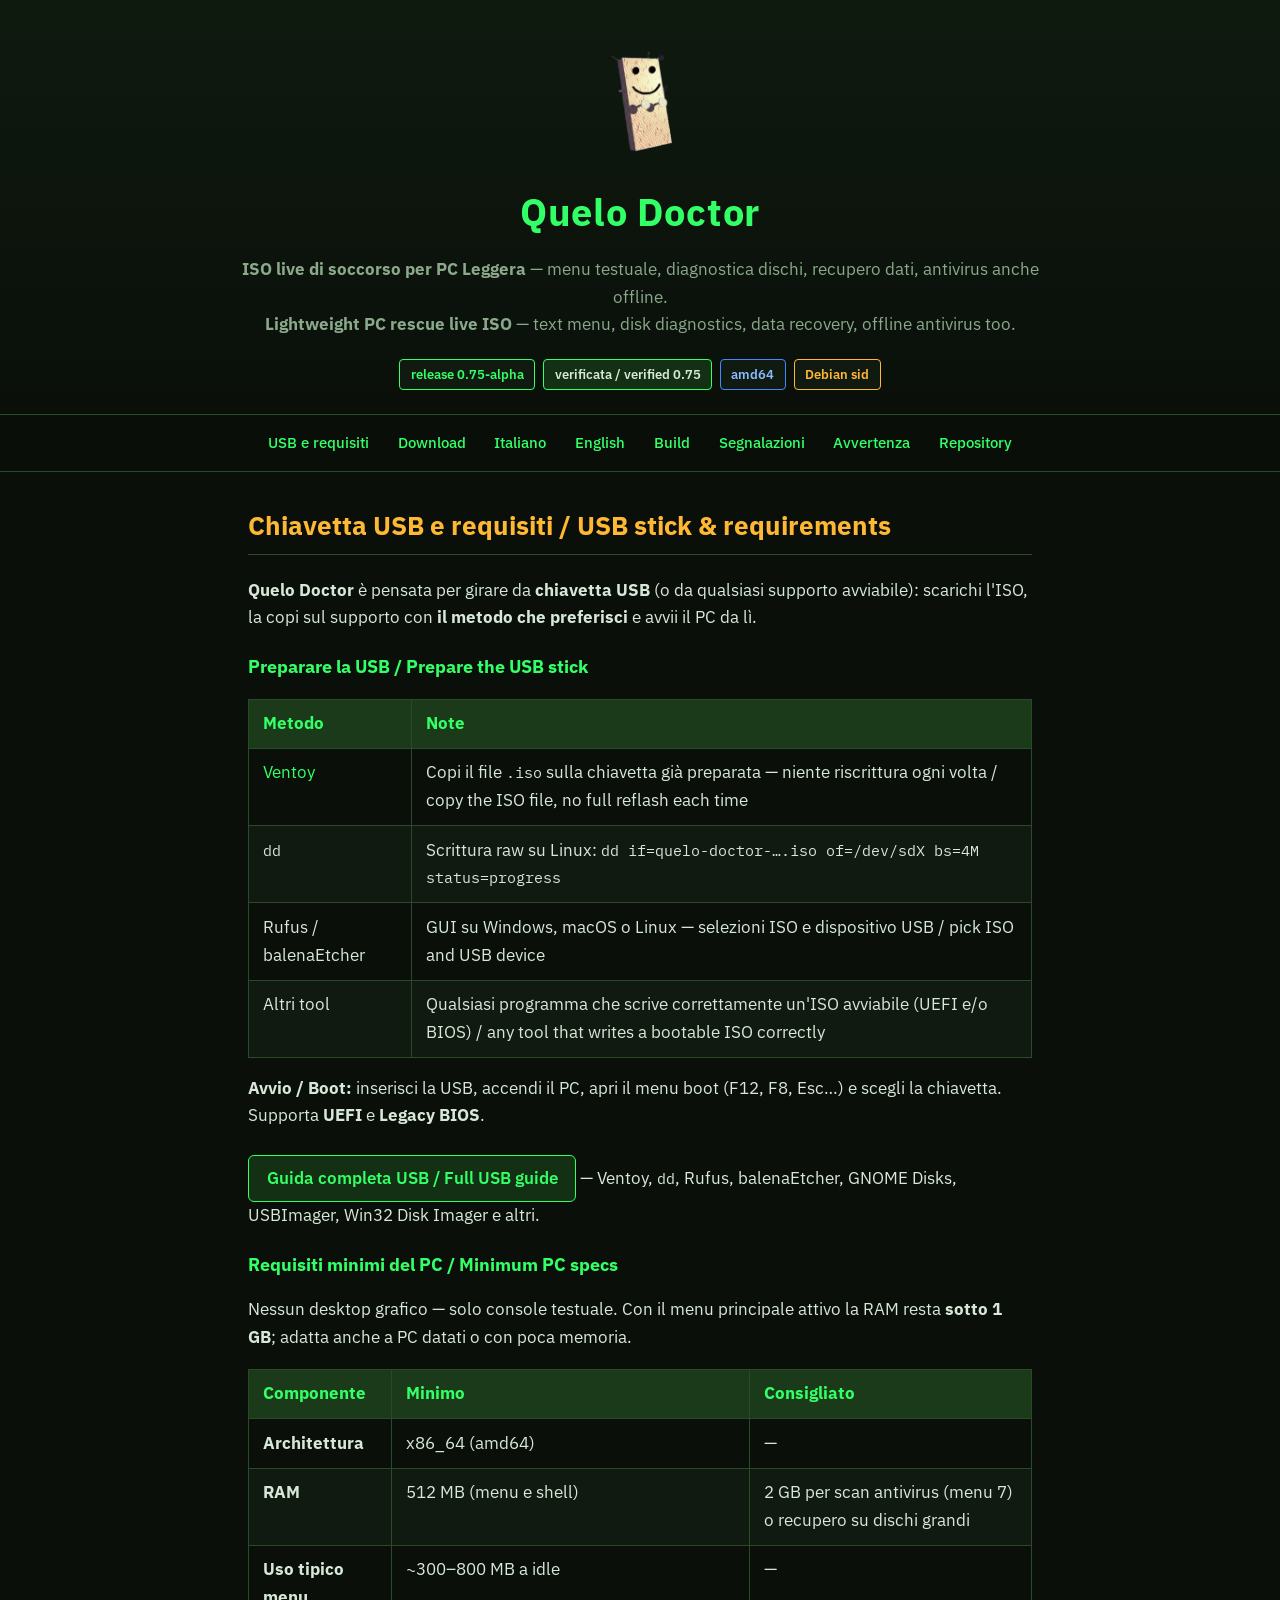
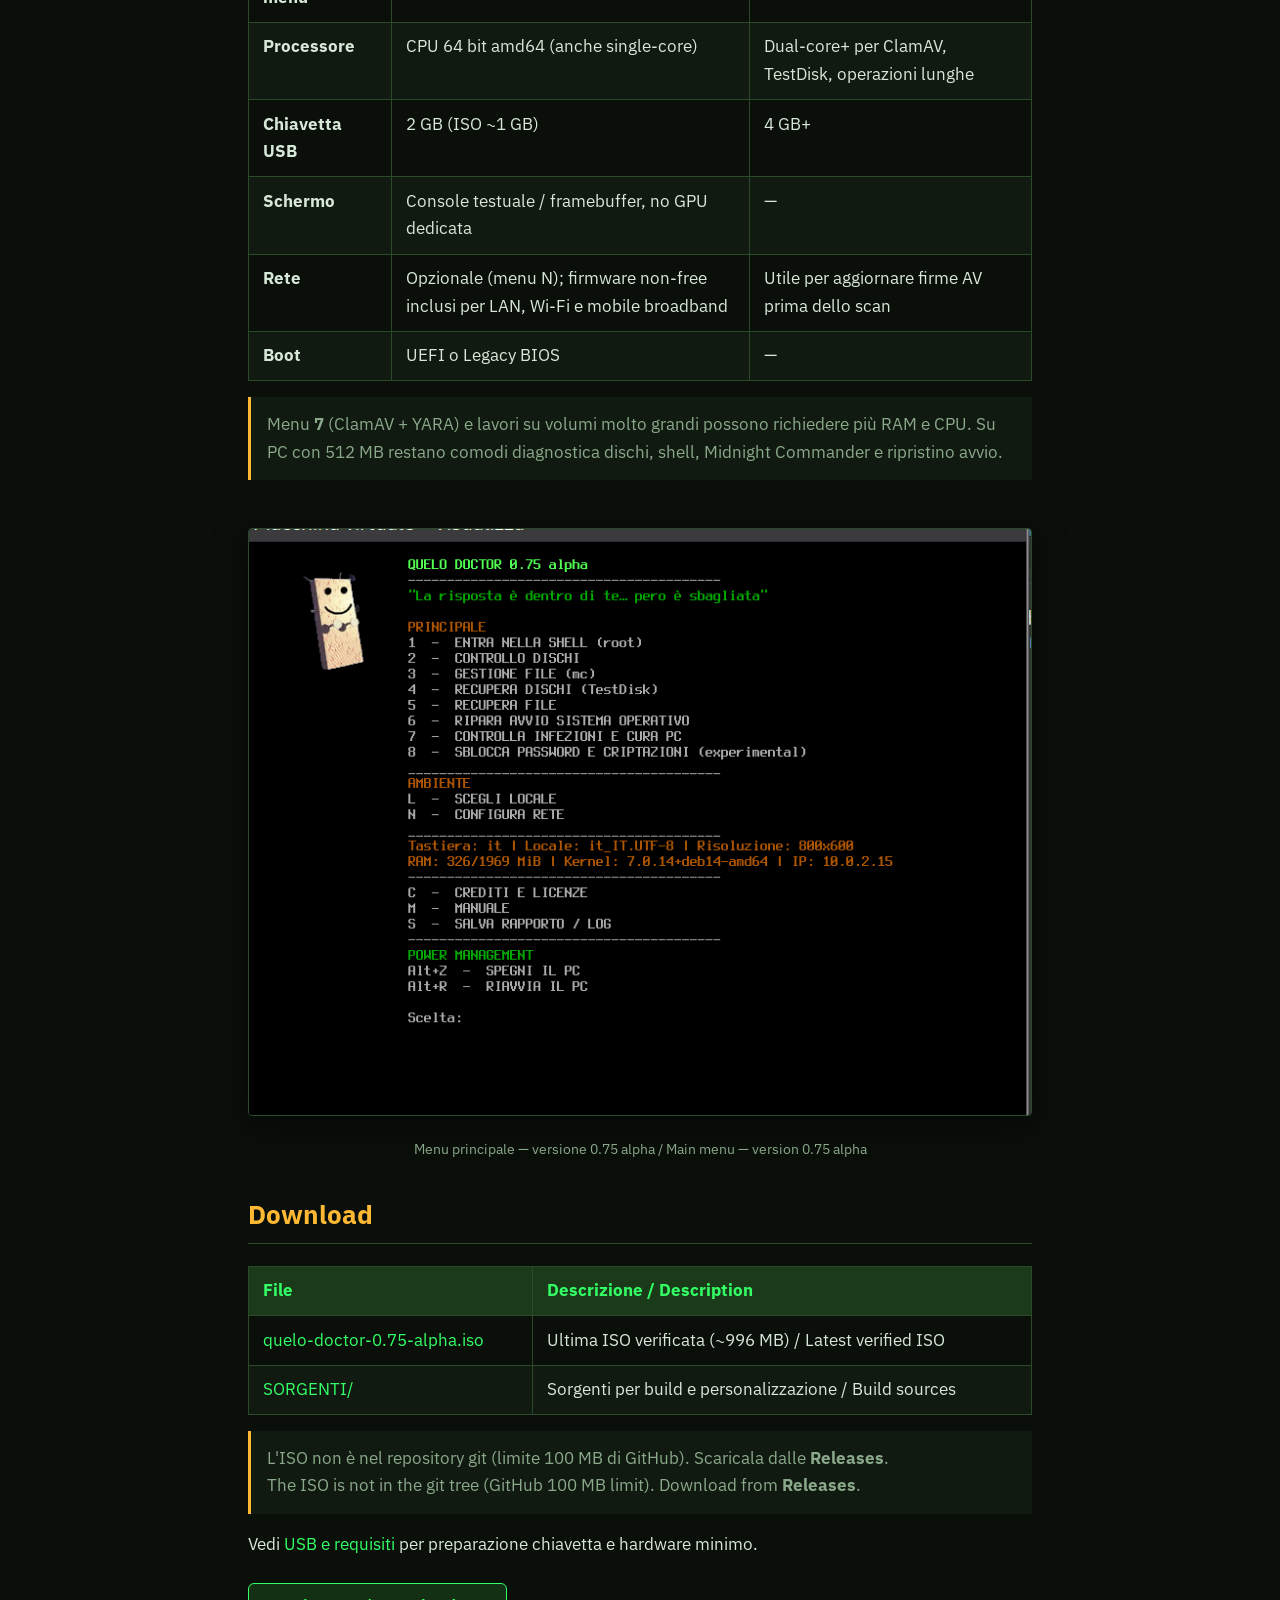
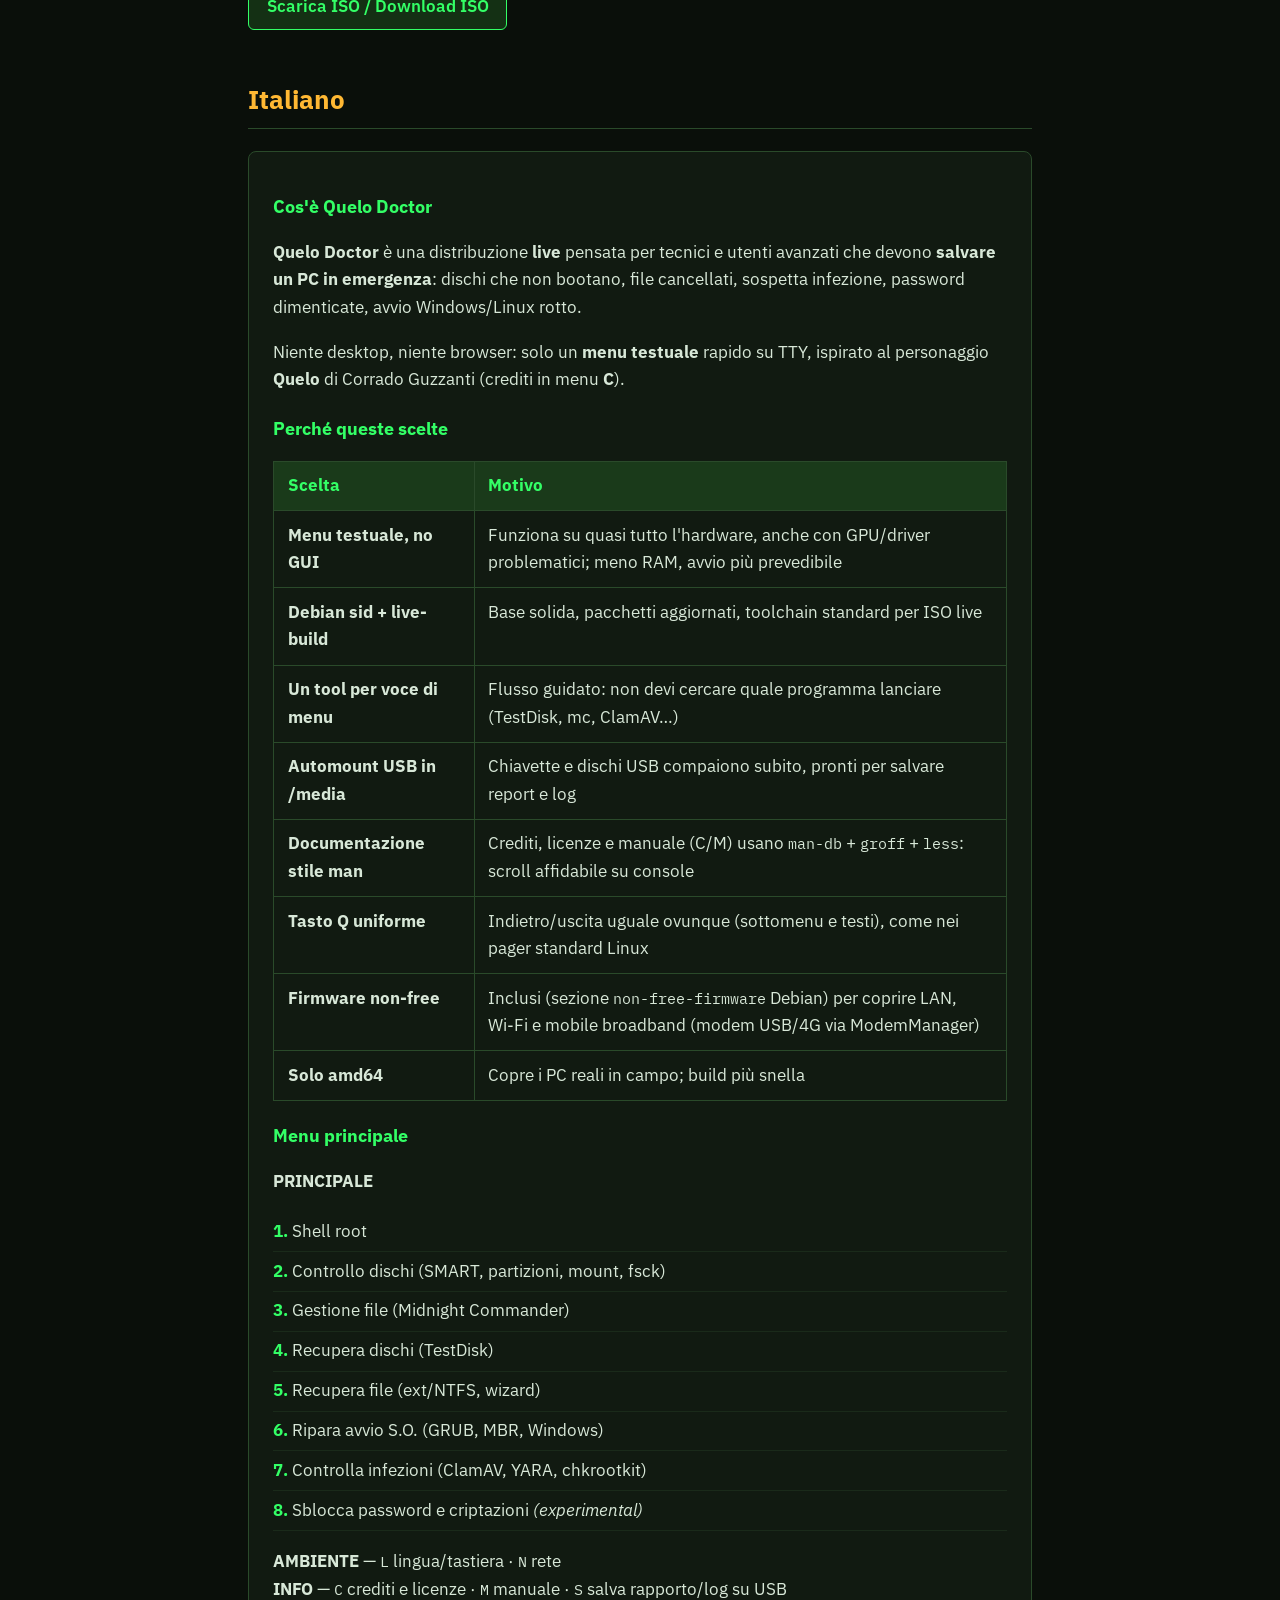
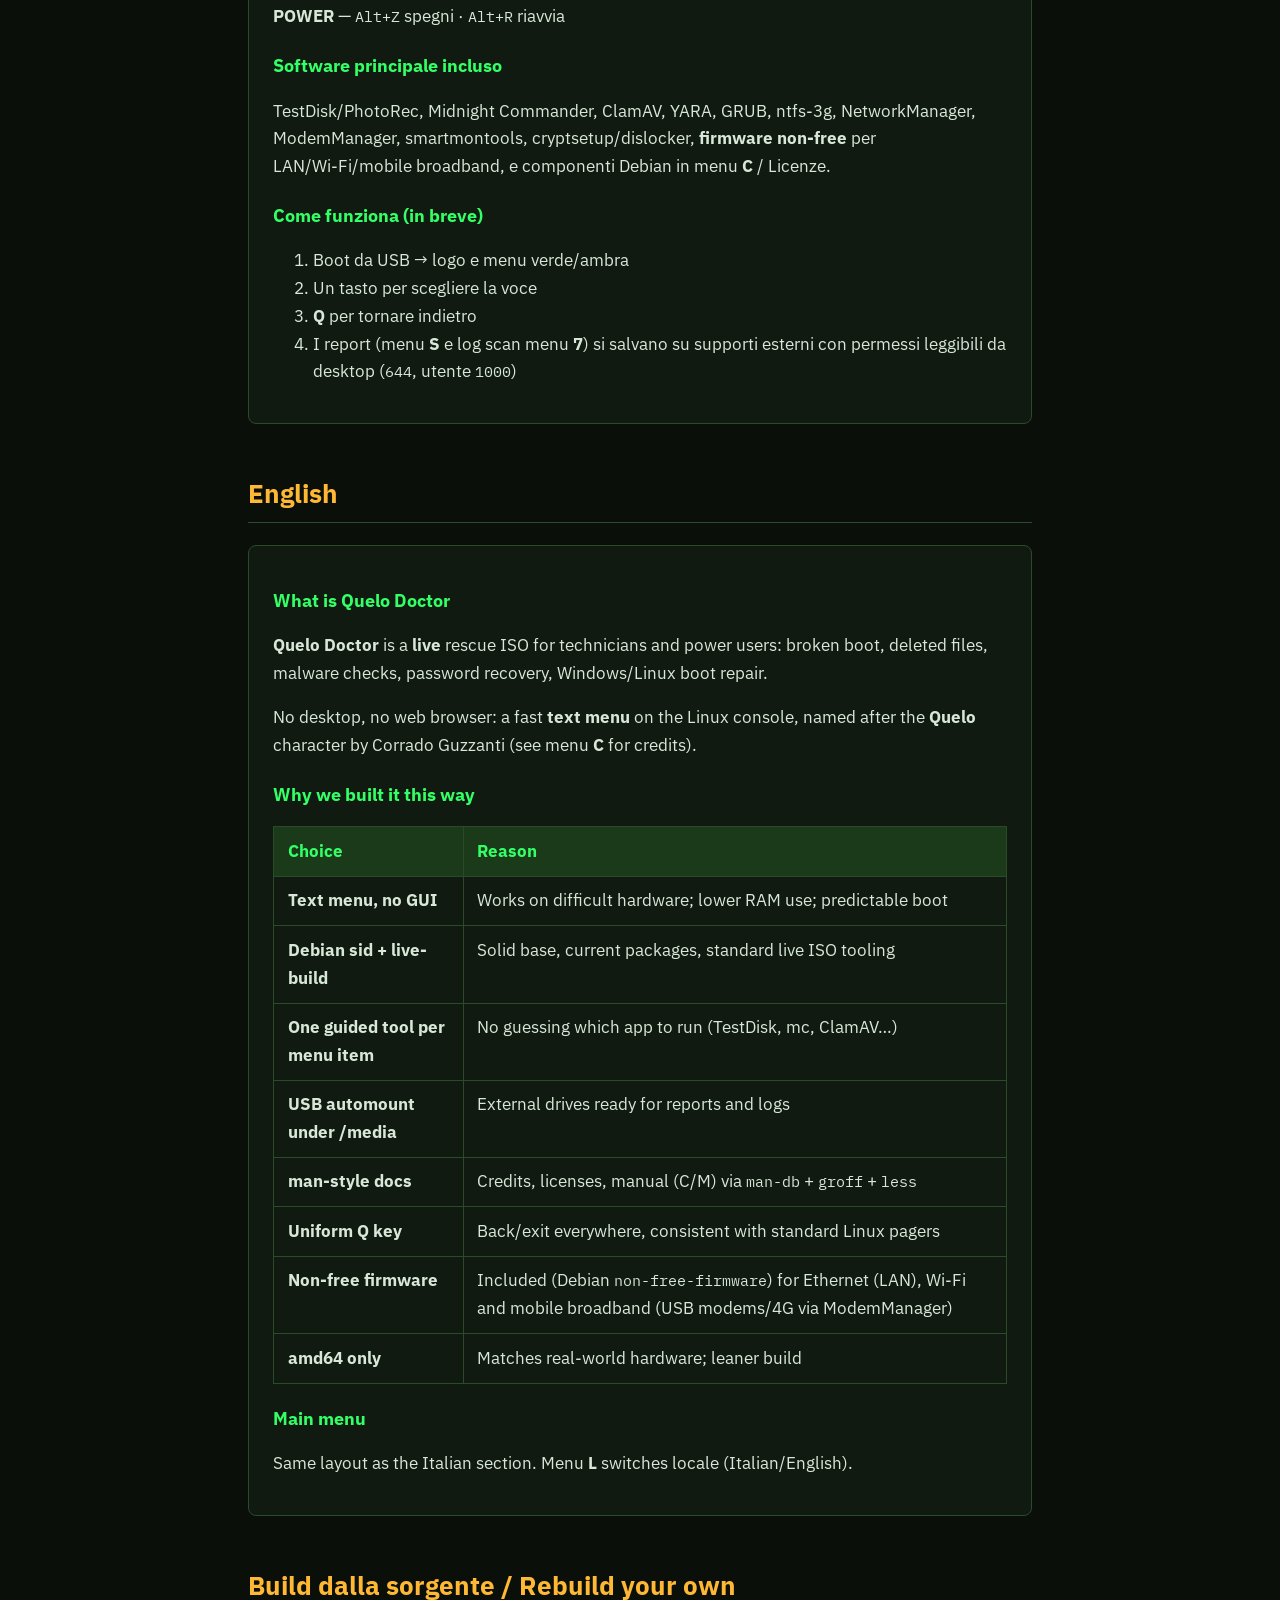
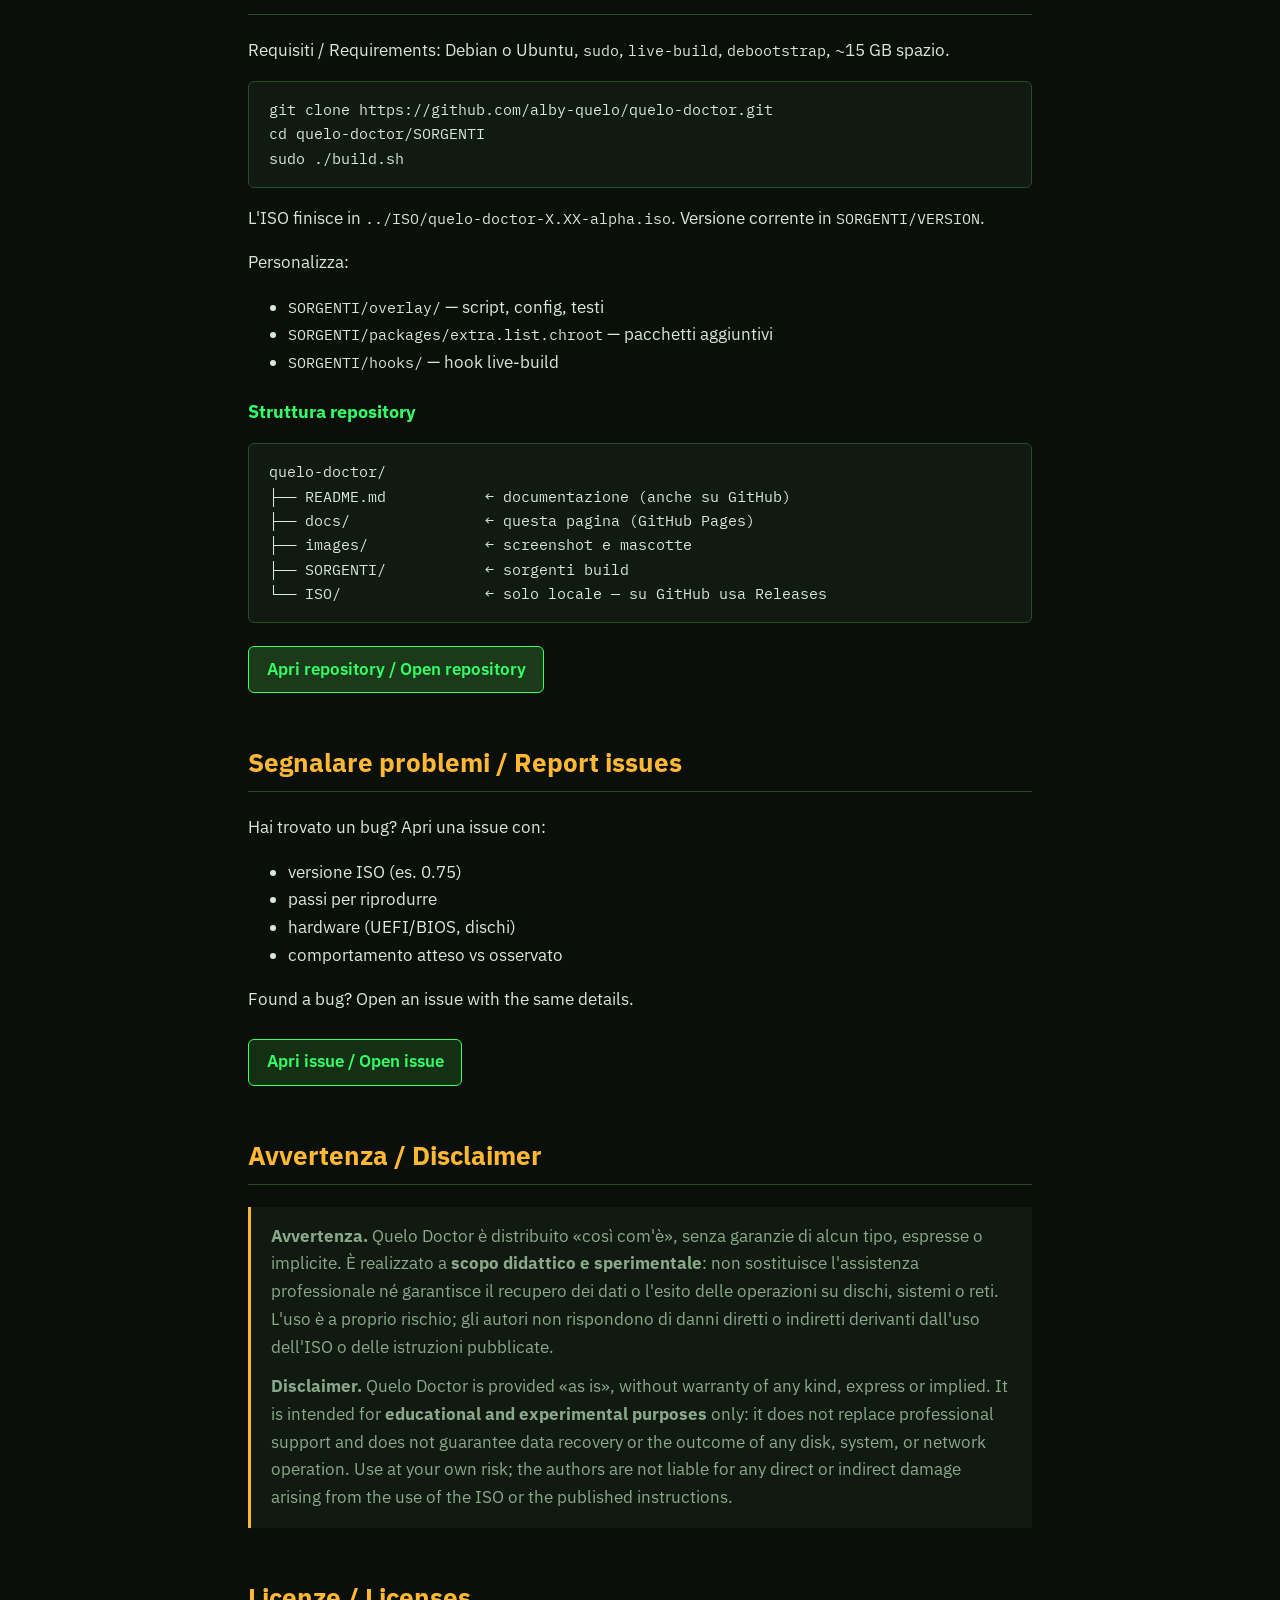
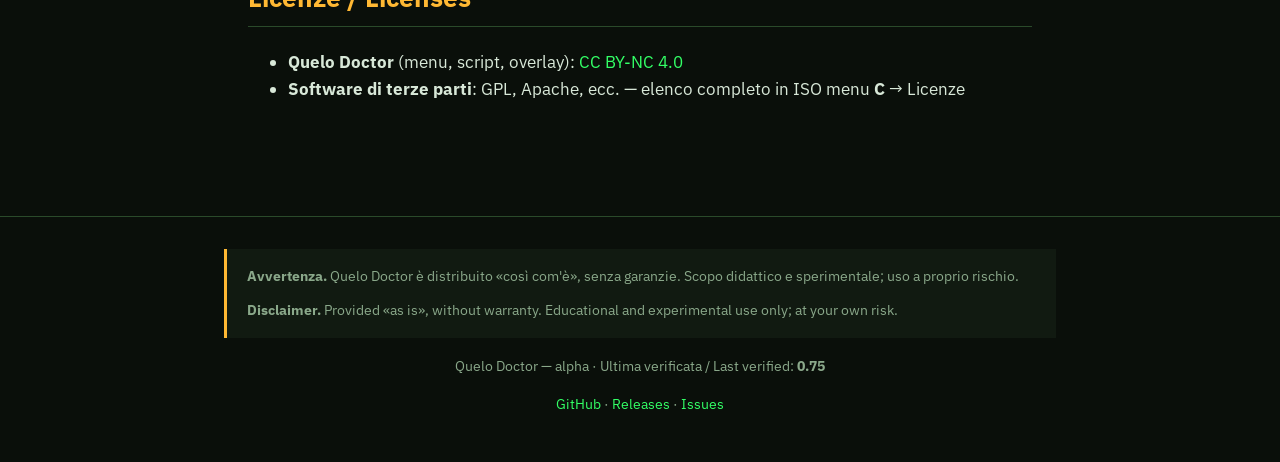
<file: docs/index.html>
<!DOCTYPE html>
<html lang="it">
<head>
  <meta charset="utf-8">
  <meta name="viewport" content="width=device-width, initial-scale=1">
  <title>Quelo Doctor — ISO live di soccorso per PC Leggera / Lightweight PC rescue live ISO</title>
  <meta name="description" content="ISO live di soccorso per PC Leggera — menu testuale, diagnostica dischi, recupero dati, antivirus anche offline. / Lightweight PC rescue live ISO — text menu, disk diagnostics, data recovery, offline antivirus too.">
  <link rel="canonical" href="https://alby-quelo.github.io/quelo-doctor/">
  <meta property="og:type" content="website">
  <meta property="og:site_name" content="Quelo Doctor">
  <meta property="og:title" content="Quelo Doctor — ISO live di soccorso per PC Leggera / Lightweight PC rescue live ISO">
  <meta property="og:description" content="ISO live di soccorso per PC Leggera — menu testuale, diagnostica dischi, recupero dati, antivirus anche offline. / Lightweight PC rescue live ISO — text menu, disk diagnostics, data recovery, offline antivirus too.">
  <meta property="og:url" content="https://alby-quelo.github.io/quelo-doctor/">
  <meta property="og:image" content="https://alby-quelo.github.io/quelo-doctor/images/og-preview.png">
  <meta property="og:image:width" content="1280">
  <meta property="og:image:height" content="640">
  <meta property="og:locale" content="it_IT">
  <meta property="og:locale:alternate" content="en_US">
  <meta name="twitter:card" content="summary_large_image">
  <meta name="twitter:title" content="Quelo Doctor — ISO live di soccorso per PC Leggera / Lightweight PC rescue live ISO">
  <meta name="twitter:description" content="ISO live di soccorso per PC Leggera — menu testuale, diagnostica dischi, recupero dati, antivirus anche offline. / Lightweight PC rescue live ISO — text menu, disk diagnostics, data recovery, offline antivirus too.">
  <meta name="twitter:image" content="https://alby-quelo.github.io/quelo-doctor/images/og-preview.png">
  <link rel="preconnect" href="https://fonts.googleapis.com">
  <link rel="preconnect" href="https://fonts.gstatic.com" crossorigin>
  <link href="https://fonts.googleapis.com/css2?family=IBM+Plex+Mono:wght@400;600&family=IBM+Plex+Sans:wght@400;500;600&display=swap" rel="stylesheet">
  <link rel="stylesheet" href="style.css">
</head>
<body>

<header>
  <img class="mascot" src="images/quelo-mascot.png" alt="Mascotte Quelo" width="120" height="120">
  <h1>Quelo Doctor</h1>
  <p class="tagline">
    <strong>ISO live di soccorso per PC Leggera</strong> — menu testuale, diagnostica dischi, recupero dati, antivirus anche offline.<br>
    <strong>Lightweight PC rescue live ISO</strong> — text menu, disk diagnostics, data recovery, offline antivirus too.
  </p>
  <div class="badges">
    <span class="badge release">release 0.75-alpha</span>
    <span class="badge good">verificata / verified 0.75</span>
    <span class="badge arch">amd64</span>
    <span class="badge debian">Debian sid</span>
  </div>
</header>

<nav class="top" aria-label="Navigazione principale">
  <a href="#usb-requisiti">USB e requisiti</a>
  <a href="#download">Download</a>
  <a href="#italiano">Italiano</a>
  <a href="#english">English</a>
  <a href="#build">Build</a>
  <a href="#issues">Segnalazioni</a>
  <a href="#avvertenza">Avvertenza</a>
  <a href="https://github.com/alby-quelo/quelo-doctor">Repository</a>
</nav>

<main>

  <section id="usb-requisiti">
    <h2>Chiavetta USB e requisiti / USB stick &amp; requirements</h2>
    <p>
      <strong>Quelo Doctor</strong> è pensata per girare da <strong>chiavetta USB</strong> (o da qualsiasi supporto avviabile):
      scarichi l'ISO, la copi sul supporto con <strong>il metodo che preferisci</strong> e avvii il PC da lì.
    </p>

    <h3>Preparare la USB / Prepare the USB stick</h3>
    <table>
      <thead><tr><th>Metodo</th><th>Note</th></tr></thead>
      <tbody>
        <tr>
          <td><a href="https://www.ventoy.net/">Ventoy</a></td>
          <td>Copi il file <code>.iso</code> sulla chiavetta già preparata — niente riscrittura ogni volta / copy the ISO file, no full reflash each time</td>
        </tr>
        <tr>
          <td><code>dd</code></td>
          <td>Scrittura raw su Linux: <code>dd if=quelo-doctor-….iso of=/dev/sdX bs=4M status=progress</code></td>
        </tr>
        <tr>
          <td>Rufus / balenaEtcher</td>
          <td>GUI su Windows, macOS o Linux — selezioni ISO e dispositivo USB / pick ISO and USB device</td>
        </tr>
        <tr>
          <td>Altri tool</td>
          <td>Qualsiasi programma che scrive correttamente un'ISO avviabile (UEFI e/o BIOS) / any tool that writes a bootable ISO correctly</td>
        </tr>
      </tbody>
    </table>
    <p>
      <strong>Avvio / Boot:</strong> inserisci la USB, accendi il PC, apri il menu boot (F12, F8, Esc…)
      e scegli la chiavetta. Supporta <strong>UEFI</strong> e <strong>Legacy BIOS</strong>.
    </p>
    <p>
      <a class="btn primary" href="usb.html">Guida completa USB / Full USB guide</a>
      — Ventoy, <code>dd</code>, Rufus, balenaEtcher, GNOME Disks, USBImager, Win32 Disk Imager e altri.
    </p>

    <h3>Requisiti minimi del PC / Minimum PC specs</h3>
    <p>
      Nessun desktop grafico — solo console testuale. Con il menu principale attivo la RAM resta
      <strong>sotto 1 GB</strong>; adatta anche a PC datati o con poca memoria.
    </p>
    <table>
      <thead><tr><th>Componente</th><th>Minimo</th><th>Consigliato</th></tr></thead>
      <tbody>
        <tr><td><strong>Architettura</strong></td><td>x86_64 (amd64)</td><td>—</td></tr>
        <tr><td><strong>RAM</strong></td><td>512 MB (menu e shell)</td><td>2 GB per scan antivirus (menu 7) o recupero su dischi grandi</td></tr>
        <tr><td><strong>Uso tipico menu</strong></td><td>~300–800 MB a idle</td><td>—</td></tr>
        <tr><td><strong>Processore</strong></td><td>CPU 64 bit amd64 (anche single-core)</td><td>Dual-core+ per ClamAV, TestDisk, operazioni lunghe</td></tr>
        <tr><td><strong>Chiavetta USB</strong></td><td>2 GB (ISO ~1 GB)</td><td>4 GB+</td></tr>
        <tr><td><strong>Schermo</strong></td><td>Console testuale / framebuffer, no GPU dedicata</td><td>—</td></tr>
        <tr><td><strong>Rete</strong></td><td>Opzionale (menu N); firmware non-free inclusi per LAN, Wi‑Fi e mobile broadband</td><td>Utile per aggiornare firme AV prima dello scan</td></tr>
        <tr><td><strong>Boot</strong></td><td>UEFI o Legacy BIOS</td><td>—</td></tr>
      </tbody>
    </table>
    <p class="note">
      Menu <strong>7</strong> (ClamAV + YARA) e lavori su volumi molto grandi possono richiedere più RAM e CPU.
      Su PC con 512 MB restano comodi diagnostica dischi, shell, Midnight Commander e ripristino avvio.
    </p>
  </section>

  <figure class="screenshot">
    <img src="images/principale.png" alt="Menu principale Quelo Doctor 0.75" width="800" height="600">
    <figcaption>Menu principale — versione 0.75 alpha / Main menu — version 0.75 alpha</figcaption>
  </figure>

  <section id="download">
    <h2>Download</h2>
    <table>
      <thead>
        <tr><th>File</th><th>Descrizione / Description</th></tr>
      </thead>
      <tbody>
        <tr>
          <td><a href="https://github.com/alby-quelo/quelo-doctor/releases/latest">quelo-doctor-0.75-alpha.iso</a></td>
          <td>Ultima ISO verificata (~996 MB) / Latest verified ISO</td>
        </tr>
        <tr>
          <td><a href="https://github.com/alby-quelo/quelo-doctor/tree/main/SORGENTI">SORGENTI/</a></td>
          <td>Sorgenti per build e personalizzazione / Build sources</td>
        </tr>
      </tbody>
    </table>
    <p class="note">
      L'ISO non è nel repository git (limite 100 MB di GitHub). Scaricala dalle <strong>Releases</strong>.<br>
      The ISO is not in the git tree (GitHub 100 MB limit). Download from <strong>Releases</strong>.
    </p>
    <p>Vedi <a href="#usb-requisiti">USB e requisiti</a> per preparazione chiavetta e hardware minimo.</p>
    <a class="btn primary" href="https://github.com/alby-quelo/quelo-doctor/releases/latest">Scarica ISO / Download ISO</a>
  </section>

  <section id="italiano">
    <h2>Italiano</h2>
    <div class="lang-block">
      <h3>Cos'è Quelo Doctor</h3>
      <p>
        <strong>Quelo Doctor</strong> è una distribuzione <strong>live</strong> pensata per tecnici e utenti avanzati che devono
        <strong>salvare un PC in emergenza</strong>: dischi che non bootano, file cancellati, sospetta infezione, password dimenticate,
        avvio Windows/Linux rotto.
      </p>
      <p>
        Niente desktop, niente browser: solo un <strong>menu testuale</strong> rapido su TTY, ispirato al personaggio
        <strong>Quelo</strong> di Corrado Guzzanti (crediti in menu <strong>C</strong>).
      </p>

      <h3>Perché queste scelte</h3>
      <table>
        <thead><tr><th>Scelta</th><th>Motivo</th></tr></thead>
        <tbody>
          <tr><td><strong>Menu testuale, no GUI</strong></td><td>Funziona su quasi tutto l'hardware, anche con GPU/driver problematici; meno RAM, avvio più prevedibile</td></tr>
          <tr><td><strong>Debian sid + live-build</strong></td><td>Base solida, pacchetti aggiornati, toolchain standard per ISO live</td></tr>
          <tr><td><strong>Un tool per voce di menu</strong></td><td>Flusso guidato: non devi cercare quale programma lanciare (TestDisk, mc, ClamAV…)</td></tr>
          <tr><td><strong>Automount USB in /media</strong></td><td>Chiavette e dischi USB compaiono subito, pronti per salvare report e log</td></tr>
          <tr><td><strong>Documentazione stile man</strong></td><td>Crediti, licenze e manuale (C/M) usano <code>man-db</code> + <code>groff</code> + <code>less</code>: scroll affidabile su console</td></tr>
          <tr><td><strong>Tasto Q uniforme</strong></td><td>Indietro/uscita uguale ovunque (sottomenu e testi), come nei pager standard Linux</td></tr>
          <tr><td><strong>Firmware non-free</strong></td><td>Inclusi (sezione <code>non-free-firmware</code> Debian) per coprire LAN, Wi‑Fi e mobile broadband (modem USB/4G via ModemManager)</td></tr>
          <tr><td><strong>Solo amd64</strong></td><td>Copre i PC reali in campo; build più snella</td></tr>
        </tbody>
      </table>

      <h3>Menu principale</h3>
      <p><strong>PRINCIPALE</strong></p>
      <ul class="menu-list">
        <li><strong>1.</strong> Shell root</li>
        <li><strong>2.</strong> Controllo dischi (SMART, partizioni, mount, fsck)</li>
        <li><strong>3.</strong> Gestione file (Midnight Commander)</li>
        <li><strong>4.</strong> Recupera dischi (TestDisk)</li>
        <li><strong>5.</strong> Recupera file (ext/NTFS, wizard)</li>
        <li><strong>6.</strong> Ripara avvio S.O. (GRUB, MBR, Windows)</li>
        <li><strong>7.</strong> Controlla infezioni (ClamAV, YARA, chkrootkit)</li>
        <li><strong>8.</strong> Sblocca password e criptazioni <em>(experimental)</em></li>
      </ul>
      <p>
        <strong>AMBIENTE</strong> — <code>L</code> lingua/tastiera · <code>N</code> rete<br>
        <strong>INFO</strong> — <code>C</code> crediti e licenze · <code>M</code> manuale · <code>S</code> salva rapporto/log su USB<br>
        <strong>POWER</strong> — <code>Alt+Z</code> spegni · <code>Alt+R</code> riavvia
      </p>

      <h3>Software principale incluso</h3>
      <p>
        TestDisk/PhotoRec, Midnight Commander, ClamAV, YARA, GRUB, ntfs-3g, NetworkManager, ModemManager, smartmontools,
        cryptsetup/dislocker, <strong>firmware non-free</strong> per LAN/Wi‑Fi/mobile broadband, e componenti Debian in menu <strong>C</strong> / Licenze.
      </p>

      <h3>Come funziona (in breve)</h3>
      <ol>
        <li>Boot da USB → logo e menu verde/ambra</li>
        <li>Un tasto per scegliere la voce</li>
        <li><strong>Q</strong> per tornare indietro</li>
        <li>I report (menu <strong>S</strong> e log scan menu <strong>7</strong>) si salvano su supporti esterni con permessi leggibili da desktop (<code>644</code>, utente <code>1000</code>)</li>
      </ol>
    </div>
  </section>

  <section id="english">
    <h2>English</h2>
    <div class="lang-block">
      <h3>What is Quelo Doctor</h3>
      <p>
        <strong>Quelo Doctor</strong> is a <strong>live</strong> rescue ISO for technicians and power users: broken boot, deleted files,
        malware checks, password recovery, Windows/Linux boot repair.
      </p>
      <p>
        No desktop, no web browser: a fast <strong>text menu</strong> on the Linux console, named after the
        <strong>Quelo</strong> character by Corrado Guzzanti (see menu <strong>C</strong> for credits).
      </p>

      <h3>Why we built it this way</h3>
      <table>
        <thead><tr><th>Choice</th><th>Reason</th></tr></thead>
        <tbody>
          <tr><td><strong>Text menu, no GUI</strong></td><td>Works on difficult hardware; lower RAM use; predictable boot</td></tr>
          <tr><td><strong>Debian sid + live-build</strong></td><td>Solid base, current packages, standard live ISO tooling</td></tr>
          <tr><td><strong>One guided tool per menu item</strong></td><td>No guessing which app to run (TestDisk, mc, ClamAV…)</td></tr>
          <tr><td><strong>USB automount under /media</strong></td><td>External drives ready for reports and logs</td></tr>
          <tr><td><strong>man-style docs</strong></td><td>Credits, licenses, manual (C/M) via <code>man-db</code> + <code>groff</code> + <code>less</code></td></tr>
          <tr><td><strong>Uniform Q key</strong></td><td>Back/exit everywhere, consistent with standard Linux pagers</td></tr>
          <tr><td><strong>Non-free firmware</strong></td><td>Included (Debian <code>non-free-firmware</code>) for Ethernet (LAN), Wi‑Fi and mobile broadband (USB modems/4G via ModemManager)</td></tr>
          <tr><td><strong>amd64 only</strong></td><td>Matches real-world hardware; leaner build</td></tr>
        </tbody>
      </table>

      <h3>Main menu</h3>
      <p>Same layout as the Italian section. Menu <strong>L</strong> switches locale (Italian/English).</p>
    </div>
  </section>

  <section id="build">
    <h2>Build dalla sorgente / Rebuild your own</h2>
    <p>Requisiti / Requirements: Debian o Ubuntu, <code>sudo</code>, <code>live-build</code>, <code>debootstrap</code>, ~15 GB spazio.</p>
    <pre><code>git clone https://github.com/alby-quelo/quelo-doctor.git
cd quelo-doctor/SORGENTI
sudo ./build.sh</code></pre>
    <p>
      L'ISO finisce in <code>../ISO/quelo-doctor-X.XX-alpha.iso</code>. Versione corrente in <code>SORGENTI/VERSION</code>.
    </p>
    <p>Personalizza:</p>
    <ul>
      <li><code>SORGENTI/overlay/</code> — script, config, testi</li>
      <li><code>SORGENTI/packages/extra.list.chroot</code> — pacchetti aggiuntivi</li>
      <li><code>SORGENTI/hooks/</code> — hook live-build</li>
    </ul>

    <h3>Struttura repository</h3>
    <pre class="tree">quelo-doctor/
├── README.md           ← documentazione (anche su GitHub)
├── docs/               ← questa pagina (GitHub Pages)
├── images/             ← screenshot e mascotte
├── SORGENTI/           ← sorgenti build
└── ISO/                ← solo locale — su GitHub usa Releases</pre>
    <a class="btn" href="https://github.com/alby-quelo/quelo-doctor">Apri repository / Open repository</a>
  </section>

  <section id="issues">
    <h2>Segnalare problemi / Report issues</h2>
    <p>Hai trovato un bug? Apri una issue con:</p>
    <ul>
      <li>versione ISO (es. 0.75)</li>
      <li>passi per riprodurre</li>
      <li>hardware (UEFI/BIOS, dischi)</li>
      <li>comportamento atteso vs osservato</li>
    </ul>
    <p>Found a bug? Open an issue with the same details.</p>
    <a class="btn primary" href="https://github.com/alby-quelo/quelo-doctor/issues/new/choose">Apri issue / Open issue</a>
  </section>

  <section id="avvertenza">
    <h2>Avvertenza / Disclaimer</h2>
    <blockquote class="disclaimer">
      <p><strong>Avvertenza.</strong> Quelo Doctor è distribuito «così com'è», senza garanzie di alcun tipo, espresse o implicite. È realizzato a <strong>scopo didattico e sperimentale</strong>: non sostituisce l'assistenza professionale né garantisce il recupero dei dati o l'esito delle operazioni su dischi, sistemi o reti. L'uso è a proprio rischio; gli autori non rispondono di danni diretti o indiretti derivanti dall'uso dell'ISO o delle istruzioni pubblicate.</p>
      <p><strong>Disclaimer.</strong> Quelo Doctor is provided «as is», without warranty of any kind, express or implied. It is intended for <strong>educational and experimental purposes</strong> only: it does not replace professional support and does not guarantee data recovery or the outcome of any disk, system, or network operation. Use at your own risk; the authors are not liable for any direct or indirect damage arising from the use of the ISO or the published instructions.</p>
    </blockquote>
  </section>

  <section id="licenses">
    <h2>Licenze / Licenses</h2>
    <ul>
      <li><strong>Quelo Doctor</strong> (menu, script, overlay): <a href="https://creativecommons.org/licenses/by-nc/4.0/">CC BY-NC 4.0</a></li>
      <li><strong>Software di terze parti</strong>: GPL, Apache, ecc. — elenco completo in ISO menu <strong>C</strong> → Licenze</li>
    </ul>
  </section>

</main>

<footer>
  <blockquote class="disclaimer compact">
    <p><strong>Avvertenza.</strong> Quelo Doctor è distribuito «così com'è», senza garanzie. Scopo didattico e sperimentale; uso a proprio rischio.</p>
    <p><strong>Disclaimer.</strong> Provided «as is», without warranty. Educational and experimental use only; at your own risk.</p>
  </blockquote>
  <p>Quelo Doctor — alpha · Ultima verificata / Last verified: <strong>0.75</strong></p>
  <p>
    <a href="https://github.com/alby-quelo/quelo-doctor">GitHub</a> ·
    <a href="https://github.com/alby-quelo/quelo-doctor/releases/latest">Releases</a> ·
    <a href="https://github.com/alby-quelo/quelo-doctor/issues">Issues</a>
  </p>
</footer>

</body>
</html>
</file>
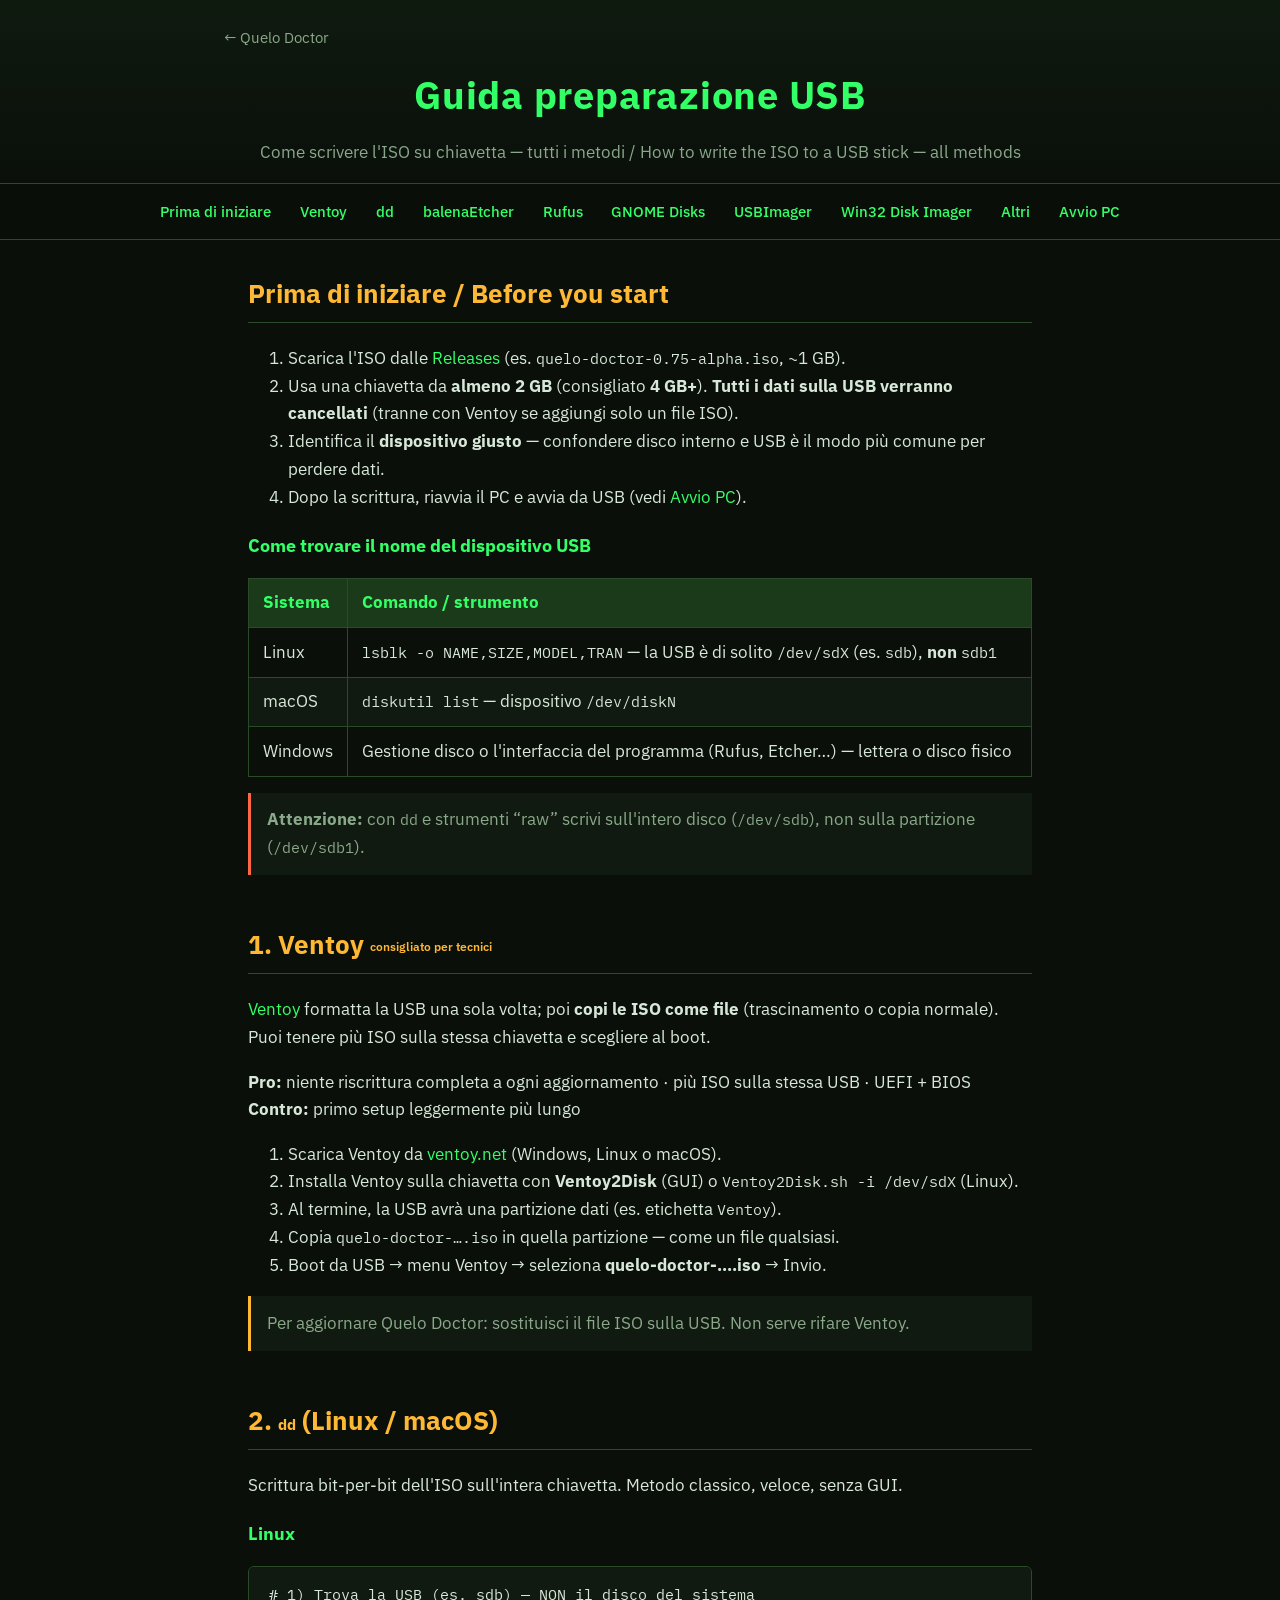
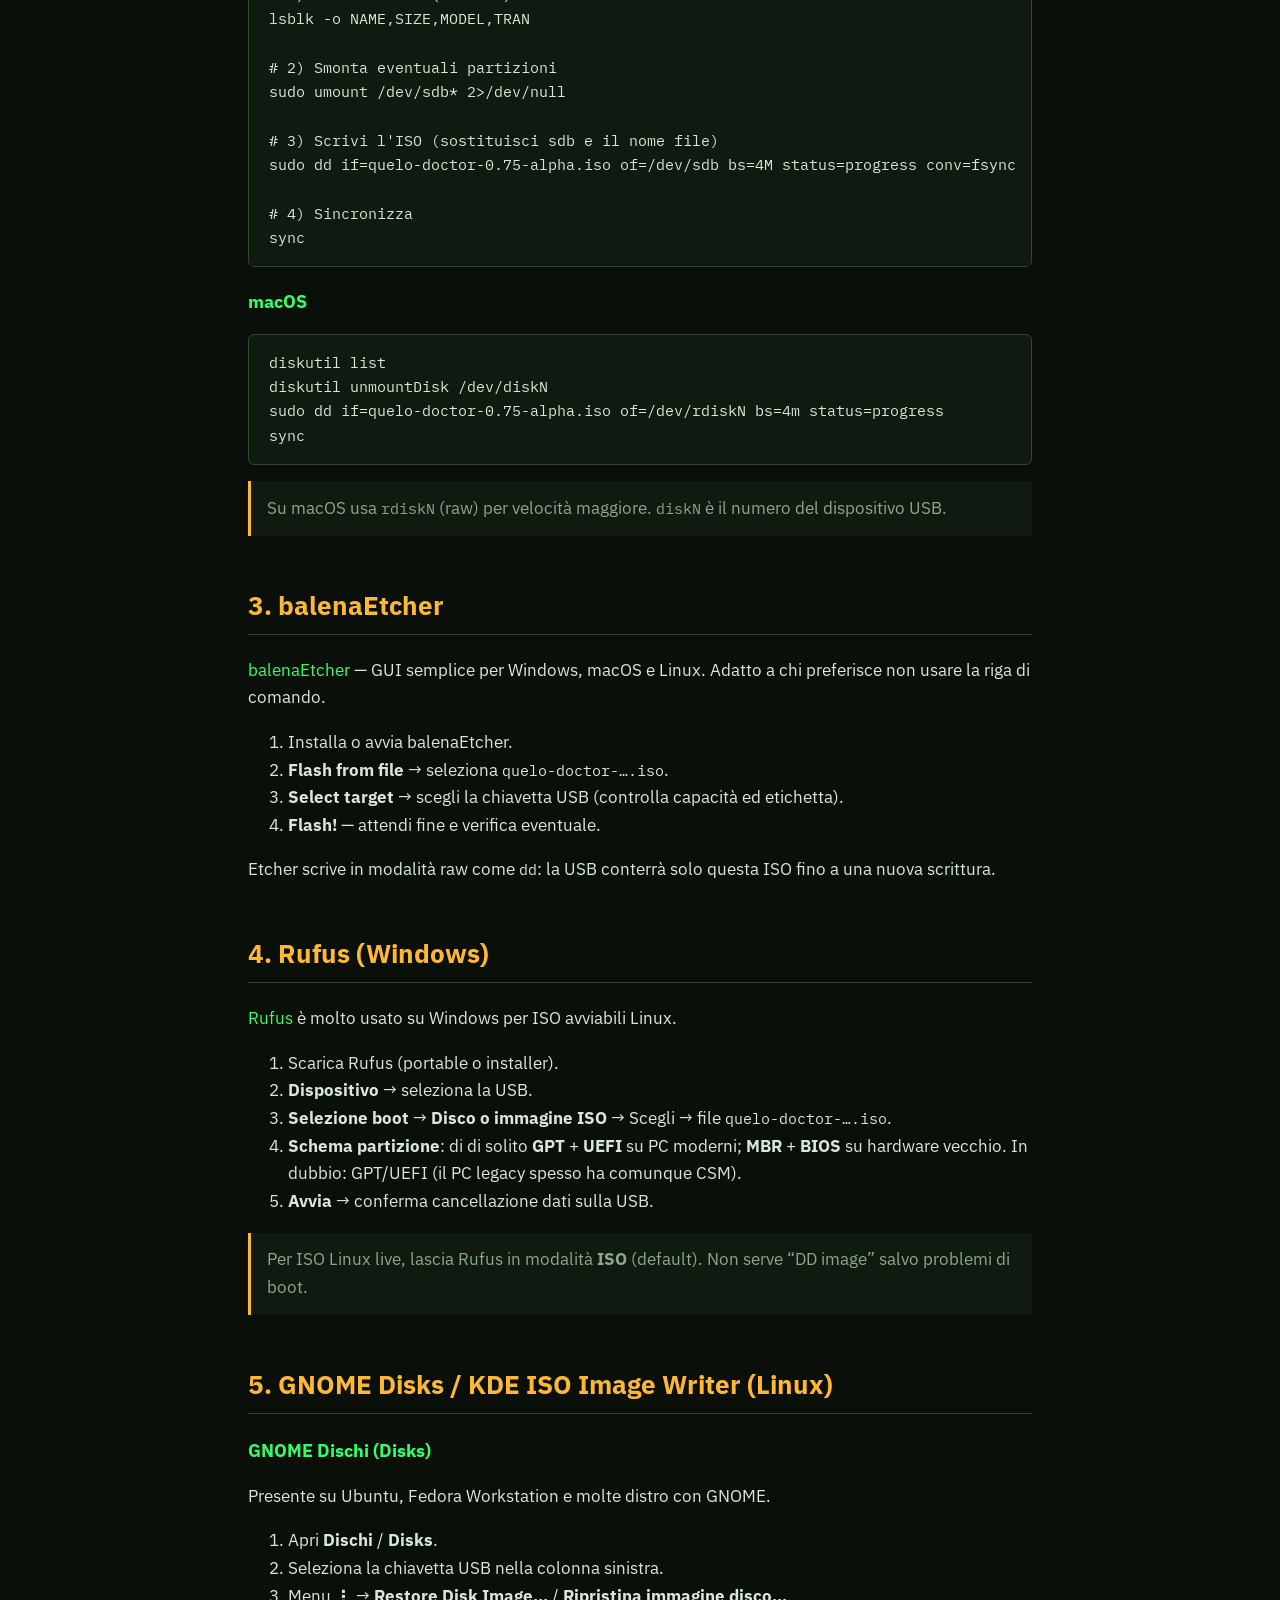
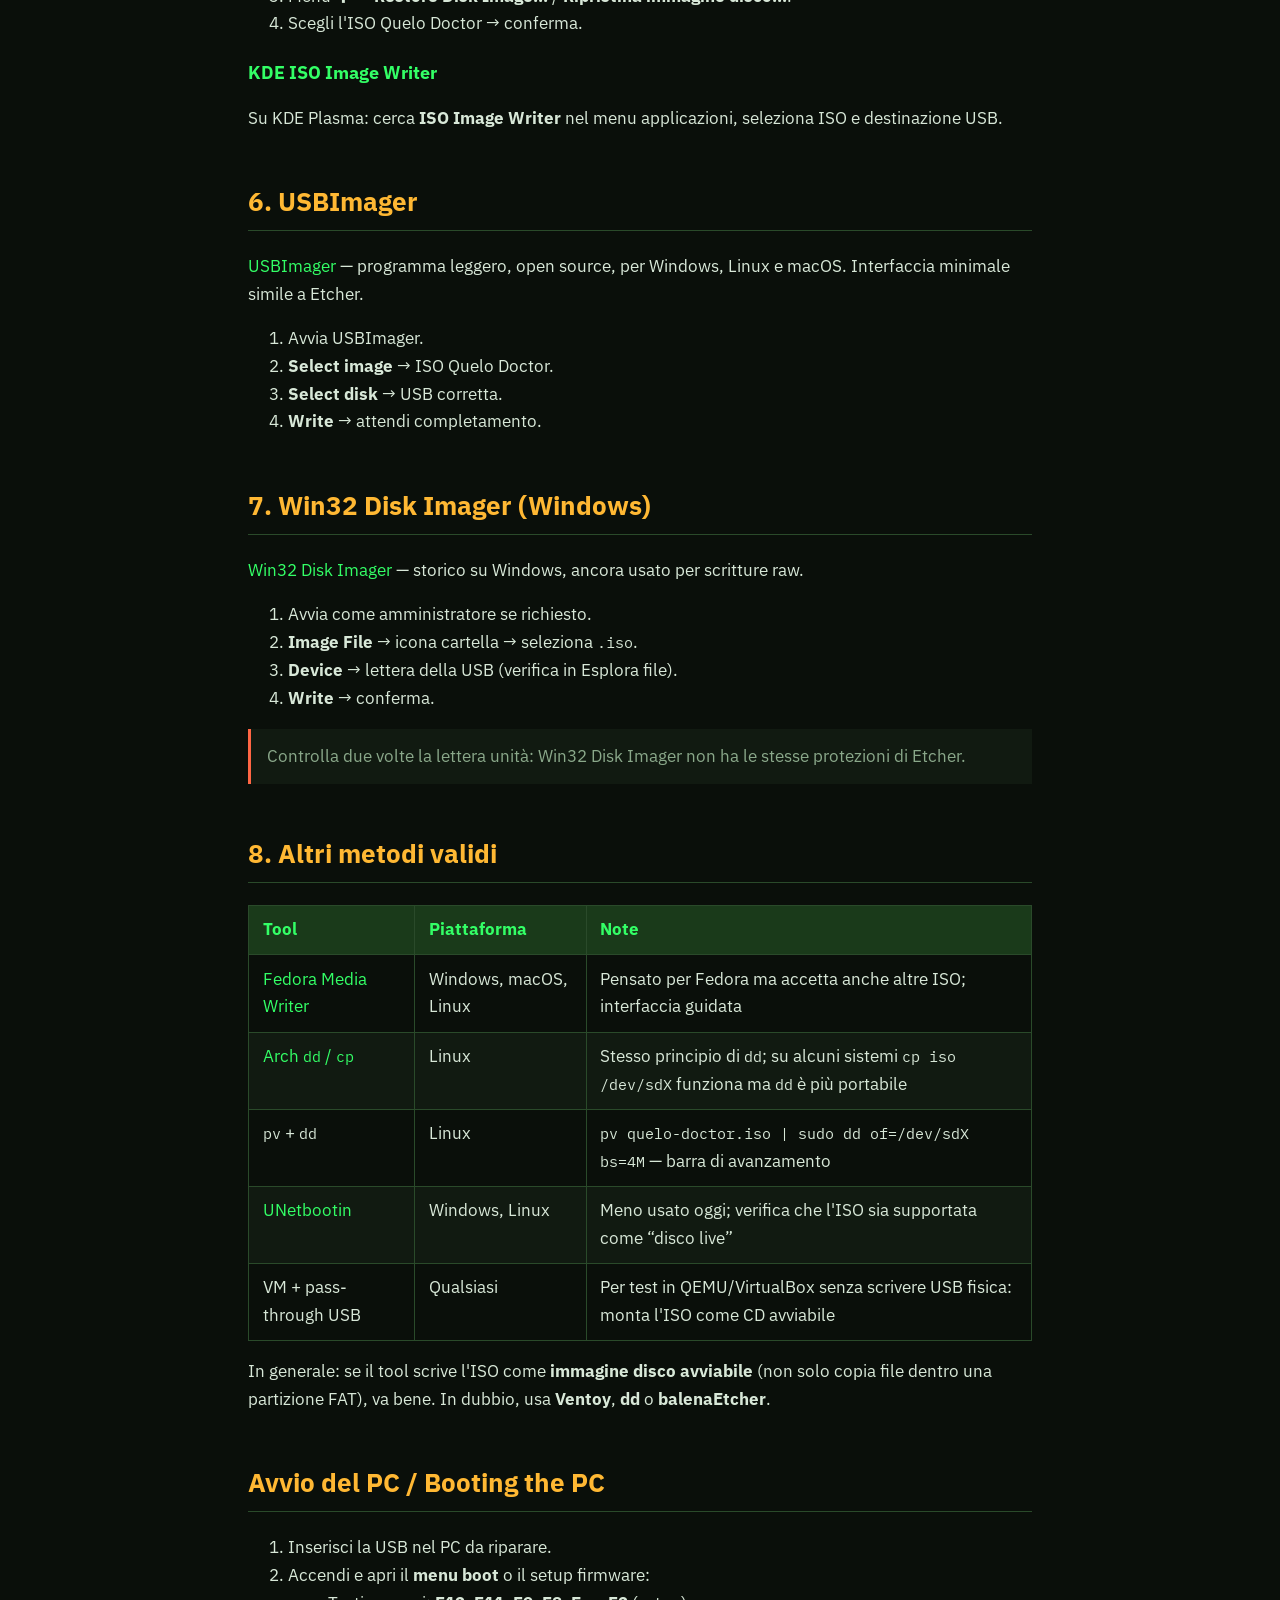
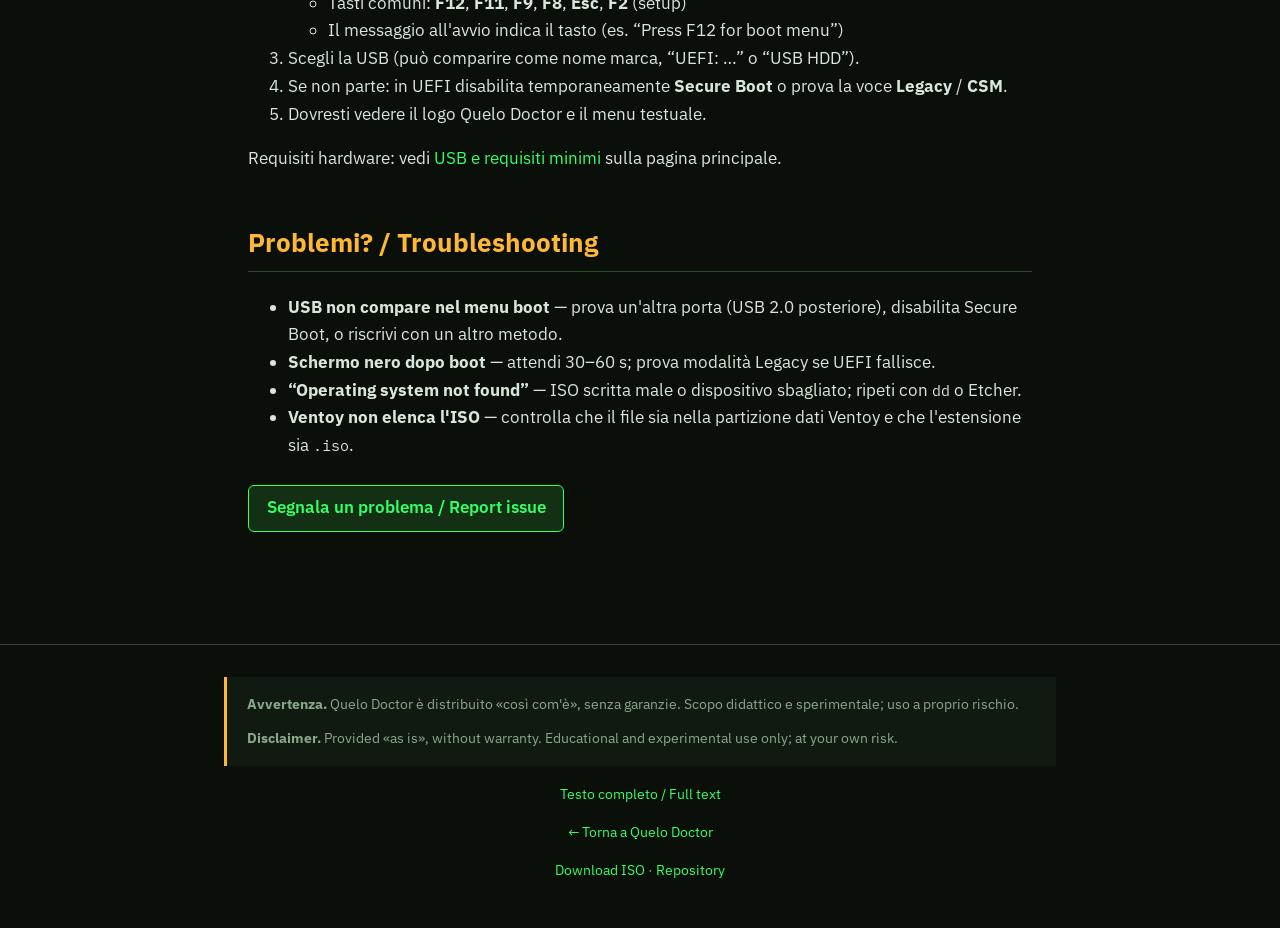
<file: docs/usb.html>
<!DOCTYPE html>
<html lang="it">
<head>
  <meta charset="utf-8">
  <meta name="viewport" content="width=device-width, initial-scale=1">
  <title>Guida USB — Quelo Doctor</title>
  <meta name="description" content="Come preparare una chiavetta USB con Quelo Doctor: Ventoy, dd, Rufus, balenaEtcher, GNOME Disks, USBImager e altri.">
  <link rel="canonical" href="https://alby-quelo.github.io/quelo-doctor/usb.html">
  <meta property="og:type" content="website">
  <meta property="og:site_name" content="Quelo Doctor">
  <meta property="og:title" content="Guida USB — Quelo Doctor">
  <meta property="og:description" content="Come scrivere l'ISO su chiavetta: Ventoy, dd, Rufus, balenaEtcher e altri metodi.">
  <meta property="og:url" content="https://alby-quelo.github.io/quelo-doctor/usb.html">
  <meta property="og:image" content="https://alby-quelo.github.io/quelo-doctor/images/og-preview.png">
  <meta name="twitter:card" content="summary_large_image">
  <meta name="twitter:image" content="https://alby-quelo.github.io/quelo-doctor/images/og-preview.png">
  <link rel="preconnect" href="https://fonts.googleapis.com">
  <link rel="preconnect" href="https://fonts.gstatic.com" crossorigin>
  <link href="https://fonts.googleapis.com/css2?family=IBM+Plex+Mono:wght@400;600&family=IBM+Plex+Sans:wght@400;500;600&display=swap" rel="stylesheet">
  <link rel="stylesheet" href="style.css">
</head>
<body>

<header class="compact">
  <p class="back"><a href="index.html">← Quelo Doctor</a></p>
  <h1>Guida preparazione USB</h1>
  <p class="tagline">
    Come scrivere l'ISO su chiavetta — tutti i metodi / How to write the ISO to a USB stick — all methods
  </p>
</header>

<nav class="top" aria-label="Indice guida">
  <a href="#prima">Prima di iniziare</a>
  <a href="#ventoy">Ventoy</a>
  <a href="#dd">dd</a>
  <a href="#etcher">balenaEtcher</a>
  <a href="#rufus">Rufus</a>
  <a href="#disks">GNOME Disks</a>
  <a href="#usbimager">USBImager</a>
  <a href="#win32">Win32 Disk Imager</a>
  <a href="#altri">Altri</a>
  <a href="#boot">Avvio PC</a>
</nav>

<main>

  <section id="prima">
    <h2>Prima di iniziare / Before you start</h2>
    <ol>
      <li>Scarica l'ISO dalle <a href="https://github.com/alby-quelo/quelo-doctor/releases/latest">Releases</a> (es. <code>quelo-doctor-0.75-alpha.iso</code>, ~1 GB).</li>
      <li>Usa una chiavetta da <strong>almeno 2 GB</strong> (consigliato <strong>4 GB+</strong>). <strong>Tutti i dati sulla USB verranno cancellati</strong> (tranne con Ventoy se aggiungi solo un file ISO).</li>
      <li>Identifica il <strong>dispositivo giusto</strong> — confondere disco interno e USB è il modo più comune per perdere dati.</li>
      <li>Dopo la scrittura, riavvia il PC e avvia da USB (vedi <a href="#boot">Avvio PC</a>).</li>
    </ol>

    <h3>Come trovare il nome del dispositivo USB</h3>
    <table>
      <thead><tr><th>Sistema</th><th>Comando / strumento</th></tr></thead>
      <tbody>
        <tr><td>Linux</td><td><code>lsblk -o NAME,SIZE,MODEL,TRAN</code> — la USB è di solito <code>/dev/sdX</code> (es. <code>sdb</code>), <strong>non</strong> <code>sdb1</code></td></tr>
        <tr><td>macOS</td><td><code>diskutil list</code> — dispositivo <code>/dev/diskN</code></td></tr>
        <tr><td>Windows</td><td>Gestione disco o l'interfaccia del programma (Rufus, Etcher…) — lettera o disco fisico</td></tr>
      </tbody>
    </table>
    <p class="note warn">
      <strong>Attenzione:</strong> con <code>dd</code> e strumenti “raw” scrivi sull'intero disco (<code>/dev/sdb</code>), non sulla partizione (<code>/dev/sdb1</code>).
    </p>
  </section>

  <section id="ventoy">
    <h2>1. Ventoy <span class="rec">consigliato per tecnici</span></h2>
    <p>
      <a href="https://www.ventoy.net/">Ventoy</a> formatta la USB una sola volta; poi <strong>copi le ISO come file</strong>
      (trascinamento o copia normale). Puoi tenere più ISO sulla stessa chiavetta e scegliere al boot.
    </p>
    <p><strong>Pro:</strong> niente riscrittura completa a ogni aggiornamento · più ISO sulla stessa USB · UEFI + BIOS<br>
    <strong>Contro:</strong> primo setup leggermente più lungo</p>
    <ol>
      <li>Scarica Ventoy da <a href="https://www.ventoy.net/en/download.html">ventoy.net</a> (Windows, Linux o macOS).</li>
      <li>Installa Ventoy sulla chiavetta con <strong>Ventoy2Disk</strong> (GUI) o <code>Ventoy2Disk.sh -i /dev/sdX</code> (Linux).</li>
      <li>Al termine, la USB avrà una partizione dati (es. etichetta <code>Ventoy</code>).</li>
      <li>Copia <code>quelo-doctor-….iso</code> in quella partizione — come un file qualsiasi.</li>
      <li>Boot da USB → menu Ventoy → seleziona <strong>quelo-doctor-….iso</strong> → Invio.</li>
    </ol>
    <p class="note">Per aggiornare Quelo Doctor: sostituisci il file ISO sulla USB. Non serve rifare Ventoy.</p>
  </section>

  <section id="dd">
    <h2>2. <code>dd</code> (Linux / macOS)</h2>
    <p>Scrittura bit-per-bit dell'ISO sull'intera chiavetta. Metodo classico, veloce, senza GUI.</p>
    <h3>Linux</h3>
    <pre><code># 1) Trova la USB (es. sdb) — NON il disco del sistema
lsblk -o NAME,SIZE,MODEL,TRAN

# 2) Smonta eventuali partizioni
sudo umount /dev/sdb* 2>/dev/null

# 3) Scrivi l'ISO (sostituisci sdb e il nome file)
sudo dd if=quelo-doctor-0.75-alpha.iso of=/dev/sdb bs=4M status=progress conv=fsync

# 4) Sincronizza
sync</code></pre>
    <h3>macOS</h3>
    <pre><code>diskutil list
diskutil unmountDisk /dev/diskN
sudo dd if=quelo-doctor-0.75-alpha.iso of=/dev/rdiskN bs=4m status=progress
sync</code></pre>
    <p class="note">Su macOS usa <code>rdiskN</code> (raw) per velocità maggiore. <code>diskN</code> è il numero del dispositivo USB.</p>
  </section>

  <section id="etcher">
    <h2>3. balenaEtcher</h2>
    <p>
      <a href="https://etcher.balena.io/">balenaEtcher</a> — GUI semplice per Windows, macOS e Linux.
      Adatto a chi preferisce non usare la riga di comando.
    </p>
    <ol>
      <li>Installa o avvia balenaEtcher.</li>
      <li><strong>Flash from file</strong> → seleziona <code>quelo-doctor-….iso</code>.</li>
      <li><strong>Select target</strong> → scegli la chiavetta USB (controlla capacità ed etichetta).</li>
      <li><strong>Flash!</strong> — attendi fine e verifica eventuale.</li>
    </ol>
    <p>Etcher scrive in modalità raw come <code>dd</code>: la USB conterrà solo questa ISO fino a una nuova scrittura.</p>
  </section>

  <section id="rufus">
    <h2>4. Rufus (Windows)</h2>
    <p>
      <a href="https://rufus.ie/">Rufus</a> è molto usato su Windows per ISO avviabili Linux.
    </p>
    <ol>
      <li>Scarica Rufus (portable o installer).</li>
      <li><strong>Dispositivo</strong> → seleziona la USB.</li>
      <li><strong>Selezione boot</strong> → <strong>Disco o immagine ISO</strong> → Scegli → file <code>quelo-doctor-….iso</code>.</li>
      <li><strong>Schema partizione</strong>: di di solito <strong>GPT</strong> + <strong>UEFI</strong> su PC moderni; <strong>MBR</strong> + <strong>BIOS</strong> su hardware vecchio. In dubbio: GPT/UEFI (il PC legacy spesso ha comunque CSM).</li>
      <li><strong>Avvia</strong> → conferma cancellazione dati sulla USB.</li>
    </ol>
    <p class="note">Per ISO Linux live, lascia Rufus in modalità <strong>ISO</strong> (default). Non serve “DD image” salvo problemi di boot.</p>
  </section>

  <section id="disks">
    <h2>5. GNOME Disks / KDE ISO Image Writer (Linux)</h2>
    <h3>GNOME Dischi (Disks)</h3>
    <p>Presente su Ubuntu, Fedora Workstation e molte distro con GNOME.</p>
    <ol>
      <li>Apri <strong>Dischi</strong> / <strong>Disks</strong>.</li>
      <li>Seleziona la chiavetta USB nella colonna sinistra.</li>
      <li>Menu <strong>⋮</strong> → <strong>Restore Disk Image…</strong> / <strong>Ripristina immagine disco…</strong>.</li>
      <li>Scegli l'ISO Quelo Doctor → conferma.</li>
    </ol>
    <h3>KDE ISO Image Writer</h3>
    <p>Su KDE Plasma: cerca <strong>ISO Image Writer</strong> nel menu applicazioni, seleziona ISO e destinazione USB.</p>
  </section>

  <section id="usbimager">
    <h2>6. USBImager</h2>
    <p>
      <a href="https://gitlab.com/bztsrc/usbimager">USBImager</a> — programma leggero, open source, per Windows, Linux e macOS.
      Interfaccia minimale simile a Etcher.
    </p>
    <ol>
      <li>Avvia USBImager.</li>
      <li><strong>Select image</strong> → ISO Quelo Doctor.</li>
      <li><strong>Select disk</strong> → USB corretta.</li>
      <li><strong>Write</strong> → attendi completamento.</li>
    </ol>
  </section>

  <section id="win32">
    <h2>7. Win32 Disk Imager (Windows)</h2>
    <p>
      <a href="https://sourceforge.net/projects/win32diskimager/">Win32 Disk Imager</a> — storico su Windows, ancora usato per scritture raw.
    </p>
    <ol>
      <li>Avvia come amministratore se richiesto.</li>
      <li><strong>Image File</strong> → icona cartella → seleziona <code>.iso</code>.</li>
      <li><strong>Device</strong> → lettera della USB (verifica in Esplora file).</li>
      <li><strong>Write</strong> → conferma.</li>
    </ol>
    <p class="note warn">Controlla due volte la lettera unità: Win32 Disk Imager non ha le stesse protezioni di Etcher.</p>
  </section>

  <section id="altri">
    <h2>8. Altri metodi validi</h2>
    <table>
      <thead><tr><th>Tool</th><th>Piattaforma</th><th>Note</th></tr></thead>
      <tbody>
        <tr>
          <td><a href="https://fedoraproject.org/workstation/download">Fedora Media Writer</a></td>
          <td>Windows, macOS, Linux</td>
          <td>Pensato per Fedora ma accetta anche altre ISO; interfaccia guidata</td>
        </tr>
        <tr>
          <td><a href="https://wiki.archlinux.org/title/USB_flash_installation_medium">Arch <code>dd</code> / <code>cp</code></a></td>
          <td>Linux</td>
          <td>Stesso principio di <code>dd</code>; su alcuni sistemi <code>cp iso /dev/sdX</code> funziona ma <code>dd</code> è più portabile</td>
        </tr>
        <tr>
          <td><code>pv</code> + <code>dd</code></td>
          <td>Linux</td>
          <td><code>pv quelo-doctor.iso | sudo dd of=/dev/sdX bs=4M</code> — barra di avanzamento</td>
        </tr>
        <tr>
          <td><a href="https://unetbootin.github.io/">UNetbootin</a></td>
          <td>Windows, Linux</td>
          <td>Meno usato oggi; verifica che l'ISO sia supportata come “disco live”</td>
        </tr>
        <tr>
          <td>VM + pass-through USB</td>
          <td>Qualsiasi</td>
          <td>Per test in QEMU/VirtualBox senza scrivere USB fisica: monta l'ISO come CD avviabile</td>
        </tr>
      </tbody>
    </table>
    <p>
      In generale: se il tool scrive l'ISO come <strong>immagine disco avviabile</strong> (non solo copia file dentro una partizione FAT),
      va bene. In dubbio, usa <strong>Ventoy</strong>, <strong>dd</strong> o <strong>balenaEtcher</strong>.
    </p>
  </section>

  <section id="boot">
    <h2>Avvio del PC / Booting the PC</h2>
    <ol>
      <li>Inserisci la USB nel PC da riparare.</li>
      <li>Accendi e apri il <strong>menu boot</strong> o il setup firmware:
        <ul>
          <li>Tasti comuni: <strong>F12</strong>, <strong>F11</strong>, <strong>F9</strong>, <strong>F8</strong>, <strong>Esc</strong>, <strong>F2</strong> (setup)</li>
          <li>Il messaggio all'avvio indica il tasto (es. “Press F12 for boot menu”)</li>
        </ul>
      </li>
      <li>Scegli la USB (può comparire come nome marca, “UEFI: …” o “USB HDD”).</li>
      <li>Se non parte: in UEFI disabilita temporaneamente <strong>Secure Boot</strong> o prova la voce <strong>Legacy</strong> / <strong>CSM</strong>.</li>
      <li>Dovresti vedere il logo Quelo Doctor e il menu testuale.</li>
    </ol>
    <p>
      Requisiti hardware: vedi <a href="index.html#usb-requisiti">USB e requisiti minimi</a> sulla pagina principale.
    </p>
  </section>

  <section id="problemi">
    <h2>Problemi? / Troubleshooting</h2>
    <ul>
      <li><strong>USB non compare nel menu boot</strong> — prova un'altra porta (USB 2.0 posteriore), disabilita Secure Boot, o riscrivi con un altro metodo.</li>
      <li><strong>Schermo nero dopo boot</strong> — attendi 30–60 s; prova modalità Legacy se UEFI fallisce.</li>
      <li><strong>“Operating system not found”</strong> — ISO scritta male o dispositivo sbagliato; ripeti con <code>dd</code> o Etcher.</li>
      <li><strong>Ventoy non elenca l'ISO</strong> — controlla che il file sia nella partizione dati Ventoy e che l'estensione sia <code>.iso</code>.</li>
    </ul>
    <a class="btn primary" href="https://github.com/alby-quelo/quelo-doctor/issues/new/choose">Segnala un problema / Report issue</a>
  </section>

</main>

<footer>
  <blockquote class="disclaimer compact">
    <p><strong>Avvertenza.</strong> Quelo Doctor è distribuito «così com'è», senza garanzie. Scopo didattico e sperimentale; uso a proprio rischio.</p>
    <p><strong>Disclaimer.</strong> Provided «as is», without warranty. Educational and experimental use only; at your own risk.</p>
  </blockquote>
  <p><a href="index.html#avvertenza">Testo completo / Full text</a></p>
  <p><a href="index.html">← Torna a Quelo Doctor</a></p>
  <p>
    <a href="https://github.com/alby-quelo/quelo-doctor/releases/latest">Download ISO</a> ·
    <a href="https://github.com/alby-quelo/quelo-doctor">Repository</a>
  </p>
</footer>

</body>
</html>
</file>
<file: docs/style.css>
:root {
  --bg: #0a0f0a;
  --bg-card: #111a11;
  --green: #33ff66;
  --amber: #ffb833;
  --text: #d8e8d8;
  --muted: #8aa88a;
  --border: #2a4a2a;
  --accent: #1a3a1a;
}

* {
  box-sizing: border-box;
}

html {
  scroll-behavior: smooth;
}

body {
  margin: 0;
  font-family: "IBM Plex Sans", "Segoe UI", system-ui, sans-serif;
  background: var(--bg);
  color: var(--text);
  line-height: 1.65;
  font-size: 1.05rem;
}

a {
  color: var(--green);
  text-decoration: none;
}

a:hover {
  color: var(--amber);
  text-decoration: underline;
}

code, pre {
  font-family: "IBM Plex Mono", "Consolas", monospace;
  font-size: 0.92rem;
}

pre {
  background: var(--bg-card);
  border: 1px solid var(--border);
  border-radius: 6px;
  padding: 1rem 1.25rem;
  overflow-x: auto;
}

header {
  text-align: center;
  padding: 2.5rem 1.5rem 1.5rem;
  border-bottom: 1px solid var(--border);
  background: linear-gradient(180deg, #0f1a0f 0%, var(--bg) 100%);
}

header img.mascot {
  width: 120px;
  height: auto;
  margin-bottom: 0.5rem;
}

h1 {
  margin: 0.25rem 0;
  font-size: 2.4rem;
  color: var(--green);
  letter-spacing: 0.02em;
}

.tagline {
  color: var(--muted);
  max-width: 52rem;
  margin: 0.75rem auto 0;
}

.badges {
  margin-top: 1.25rem;
  display: flex;
  flex-wrap: wrap;
  gap: 0.5rem;
  justify-content: center;
}

.badge {
  display: inline-block;
  padding: 0.25rem 0.65rem;
  border-radius: 4px;
  font-size: 0.8rem;
  font-weight: 600;
  border: 1px solid var(--border);
  background: var(--bg-card);
  color: var(--text);
}

.badge.release { border-color: var(--green); color: var(--green); }
.badge.good { border-color: var(--green); background: #143014; }
.badge.arch { border-color: #4488ff; color: #88bbff; }
.badge.debian { border-color: var(--amber); color: var(--amber); }

nav.top {
  position: sticky;
  top: 0;
  z-index: 100;
  display: flex;
  flex-wrap: wrap;
  justify-content: center;
  gap: 0.25rem 1rem;
  padding: 0.75rem 1rem;
  background: rgba(10, 15, 10, 0.92);
  backdrop-filter: blur(8px);
  border-bottom: 1px solid var(--border);
}

nav.top a {
  font-weight: 500;
  font-size: 0.95rem;
  padding: 0.2rem 0.4rem;
}

main {
  max-width: 52rem;
  margin: 0 auto;
  padding: 2rem 1.5rem 4rem;
}

section {
  margin-bottom: 3rem;
  scroll-margin-top: 4rem;
}

h2 {
  color: var(--amber);
  font-size: 1.65rem;
  border-bottom: 1px solid var(--border);
  padding-bottom: 0.4rem;
  margin-top: 0;
}

header.compact {
  padding: 1.5rem 1.5rem 1rem;
}

header .back {
  margin: 0 0 0.75rem;
  text-align: left;
  max-width: 52rem;
  margin-left: auto;
  margin-right: auto;
}

header .back a {
  font-size: 0.95rem;
  color: var(--muted);
}

header .back a:hover {
  color: var(--green);
}

.rec {
  font-size: 0.75rem;
  font-weight: 600;
  color: var(--amber);
  vertical-align: middle;
}

.note.warn {
  border-left-color: #ff6644;
}

h3 {
  color: var(--green);
  font-size: 1.1rem;
  margin-top: 1.25rem;
}

.screenshot {
  text-align: center;
  margin: 2rem 0;
}

.screenshot img {
  max-width: 100%;
  height: auto;
  border: 1px solid var(--border);
  border-radius: 4px;
  box-shadow: 0 8px 32px rgba(0, 0, 0, 0.5);
}

.screenshot figcaption {
  color: var(--muted);
  font-size: 0.9rem;
  margin-top: 0.75rem;
}

table {
  width: 100%;
  border-collapse: collapse;
  margin: 1rem 0;
}

th, td {
  border: 1px solid var(--border);
  padding: 0.65rem 0.85rem;
  text-align: left;
  vertical-align: top;
}

th {
  background: var(--accent);
  color: var(--green);
}

tr:nth-child(even) td {
  background: var(--bg-card);
}

.note {
  background: var(--bg-card);
  border-left: 3px solid var(--amber);
  padding: 0.85rem 1rem;
  margin: 1rem 0;
  color: var(--muted);
}

.menu-list {
  list-style: none;
  padding: 0;
}

.menu-list li {
  padding: 0.35rem 0;
  border-bottom: 1px solid #1a2a1a;
}

.menu-list li strong {
  color: var(--green);
}

.lang-block {
  border: 1px solid var(--border);
  border-radius: 8px;
  padding: 1.25rem 1.5rem;
  background: var(--bg-card);
}

.tree {
  background: var(--bg-card);
  border: 1px solid var(--border);
  border-radius: 6px;
  padding: 1rem 1.25rem;
}

.btn {
  display: inline-block;
  margin-top: 0.5rem;
  padding: 0.55rem 1.1rem;
  background: var(--accent);
  border: 1px solid var(--green);
  border-radius: 6px;
  color: var(--green);
  font-weight: 600;
}

.btn:hover {
  background: #1f4a1f;
  color: var(--amber);
  text-decoration: none;
}

.btn.primary {
  background: #143014;
}

footer {
  text-align: center;
  padding: 2rem 1rem;
  border-top: 1px solid var(--border);
  color: var(--muted);
  font-size: 0.9rem;
}

.disclaimer {
  margin: 0 0 1.5rem;
  padding: 1rem 1.25rem;
  border-left: 3px solid var(--amber);
  background: var(--bg-card);
  color: var(--muted);
  text-align: left;
  max-width: 52rem;
  margin-left: auto;
  margin-right: auto;
}

.disclaimer p {
  margin: 0 0 0.75rem;
}

.disclaimer p:last-child {
  margin-bottom: 0;
}

.disclaimer.compact {
  font-size: 0.85rem;
  margin-bottom: 1rem;
}

@media (max-width: 600px) {
  h1 { font-size: 1.85rem; }
  main { padding: 1.5rem 1rem 3rem; }
}
</file>
